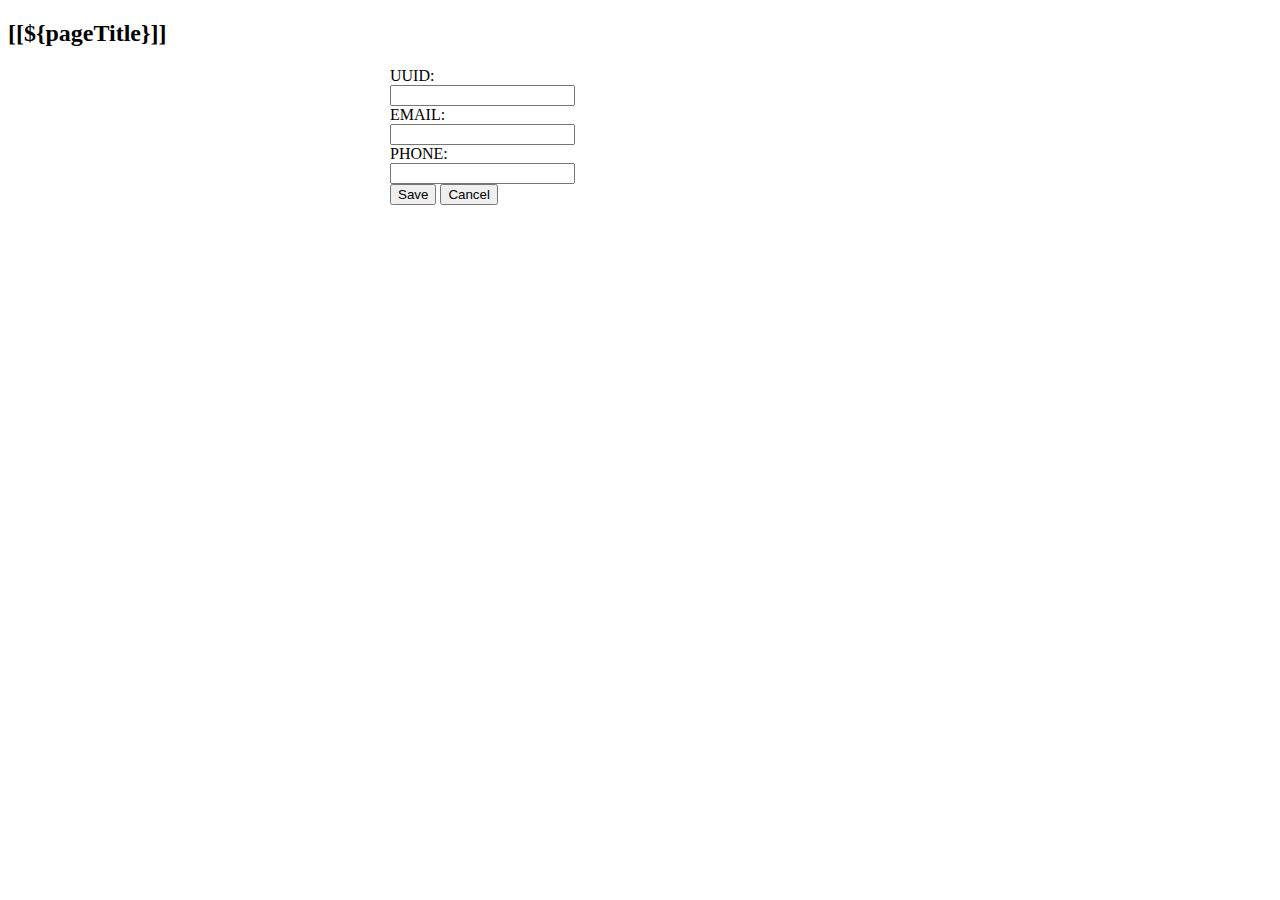
<file: easy-learn-web/easyLearnWeb/src/main/resources/templates/add_form.html>
<!DOCTYPE html>
<html lang="en" xmlns:th="http://thymeleaf.org" >
<head>
    <meta charset="UTF-8">
    <title>[[${pageTitle}]]</title>
    <link rel="stylesheet" type = "text/css" th:href="@{/webjars/bootstrap/css/bootstrap.min.css}"/>
</head>
<body>
<div class="container-fluid ">

  <div class="text-center">
    <h2>[[${pageTitle}]]</h2>
  </div>

  <form th:action = "@{/trainer/save}" method = "post" th:object = "${trainerDTO}" style="max-width: 500px; margin: 0 auto;">
    <input type="hidden" th:field = "*{id}">
    <div class = "border border-secondary rounded p-3">
      <div class = "form-group row">
        <label class = "col-sm-4 col-form-label">
          UUID:
        </label>
        <div class="col-sm-8">
          <input type="text" th:field = "*{uuid}" class="form-control" >
        </div>
      </div>
      <div class = "form-group row">
        <label class = "col-sm-4 col-form-label">
         EMAIL:
        </label>
        <div class="col-sm-8">
          <input type="text" th:field = "*{email}" class="form-control">
        </div>
      </div>
      <div class = "form-group row">
        <label class = "col-sm-4 col-form-label">
          PHONE:
        </label>
        <div class="col-sm-8">
          <input type="text" th:field = "*{phone}" class="form-control">
        </div>
      </div>

      <div class="text-center">
        <button type="submit" class="btn btn-primary m-2">Save</button>
        <button type="button" class="btn btn-danger m-2" onclick="cancelForm()">Cancel</button>
      </div>

    </div>
  </form>
</div>
<script type="text/javascript">
  function cancelForm() {
    window.location = "[[@{/trainer}]]";
  }
</script>
</body>
</html>
</file>
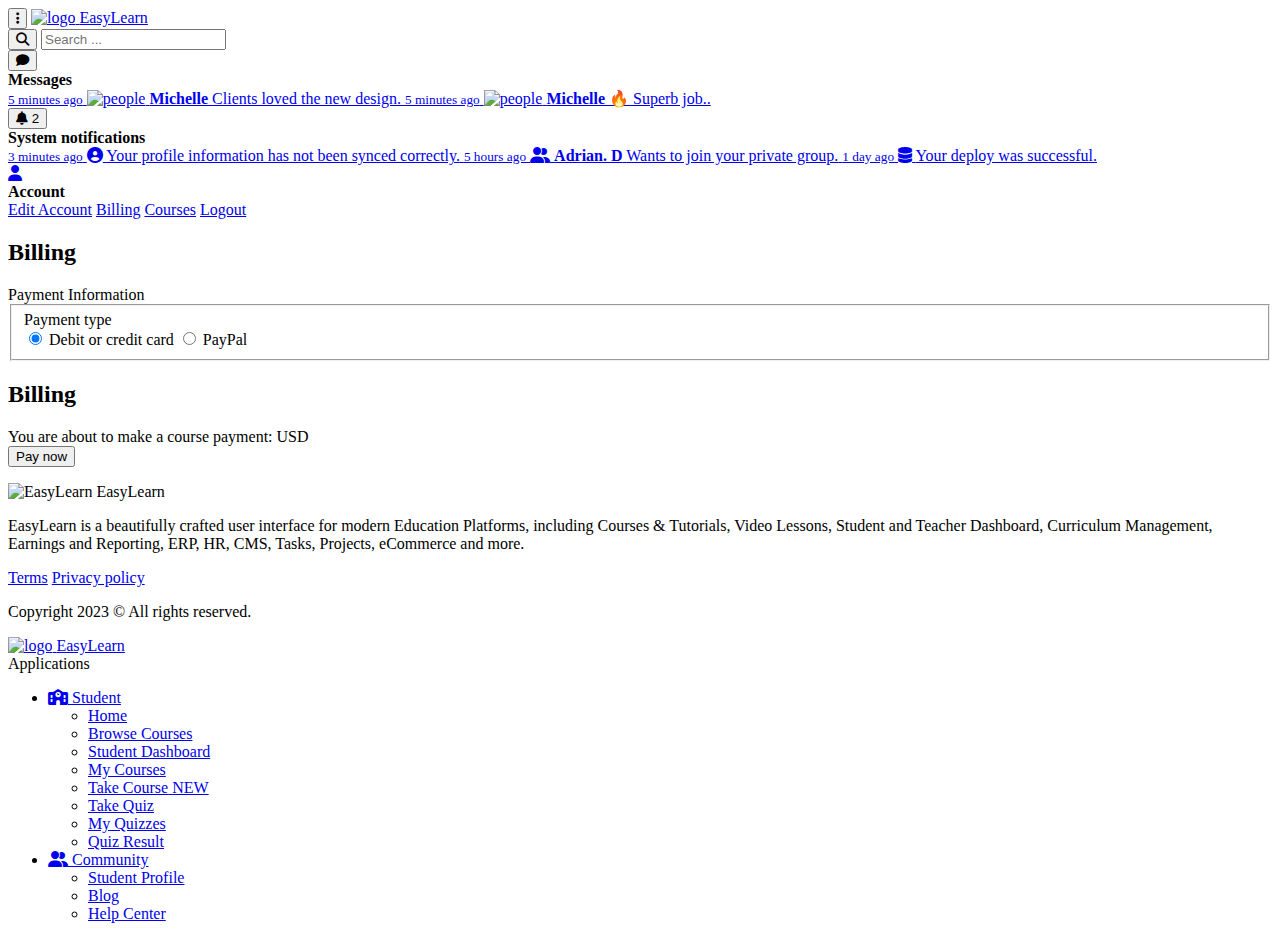
<file: easy-learn-web/easyLearnWeb/src/main/resources/templates/billing-payment.html>
<!DOCTYPE html>
<html lang="en"
      dir="ltr" xmlns:th="http://www.thymeleaf.org">
<head>
        <meta charset="utf-8">
        <meta http-equiv="X-UA-Compatible"
              content="IE=edge">
        <meta name="viewport"
              content="width=device-width, initial-scale=1, shrink-to-fit=no">
        <title>Billing</title>

        <!-- Prevent the demo from appearing in search engines -->
        <meta name="robots"
              content="noindex">

        <link href="https://cdnjs.cloudflare.com/ajax/libs/font-awesome/6.5.1/css/all.min.css" rel="stylesheet">

        <link href="https://fonts.googleapis.com/css?family=Lato:400,700%7CRoboto:400,500%7CExo+2:600&amp;display=swap"
              rel="stylesheet">

        <script src="https://js.stripe.com/v3/"></script>

        <script th:inline="javascript">

            /*<![CDATA[*/

            var publicKey = /*[[${publicKey}]]*/ null;
            var amount = /*[[${amount}]]*/ null;
            var email = /*[[${email}]]*/ null;
            var productName = /*[[${productName}]]*/ null;

            /*]]>*/
        </script>

        <!-- Preloader -->
        <link type="text/css"
              th:href="@{/vendor/spinkit.css}"
              rel="stylesheet">

        <!-- Perfect Scrollbar -->
        <link type="text/css"
              th:href="@{/vendor/perfect-scrollbar.css}"
              rel="stylesheet">

        <!-- Material Design Icons -->
        <link type="text/css"
              th:href="@{/css/material-icons.css}"
              rel="stylesheet">

        <!-- Font Awesome Icons -->
        <link type="text/css"
              th:href="@{/css/fontawesome.css}"
              rel="stylesheet">

        <!-- Preloader -->
        <link type="text/css"
              th:href="@{/css/preloader.css}"
              rel="stylesheet">

        <!-- App CSS -->
        <link type="text/css"
              th:href="@{/css/app.css}"
              rel="stylesheet">

        <link rel="stylesheet" th:href="@{/css/checkout.css}" />

    </head>

    <body class="layout-sticky-subnav layout-default ">

        <div class="preloader">
            <div class="sk-chase">
                <div class="sk-chase-dot"></div>
                <div class="sk-chase-dot"></div>
                <div class="sk-chase-dot"></div>
                <div class="sk-chase-dot"></div>
                <div class="sk-chase-dot"></div>
                <div class="sk-chase-dot"></div>
            </div>

            <!-- <div class="sk-bounce">
    <div class="sk-bounce-dot"></div>
    <div class="sk-bounce-dot"></div>
  </div> -->

            <!-- More spinner examples at https://github.com/tobiasahlin/SpinKit/blob/master/examples.html -->
        </div>

        <!-- Header Layout -->
        <div class="mdk-header-layout js-mdk-header-layout">

            <!-- Header -->

            <div id="header"
                 class="mdk-header js-mdk-header mb-0"
                 data-fixed
                 data-effects="">
                <div class="mdk-header__content">

                    <!-- Navbar -->

                    <div class="navbar navbar-expand pr-0 navbar-dark-pickled-bluewood navbar-shadow"
                         id="default-navbar"
                         data-primary>

                        <!-- Navbar Toggler -->

                        <button class="navbar-toggler w-auto mr-16pt d-block rounded-0"
                                type="button"
                                data-toggle="sidebar">
                            <span class="material-icons"><i class="fa-solid fa-ellipsis-vertical"></i></span>
                        </button>

                        <!-- // END Navbar Toggler -->

                        <!-- Navbar Brand -->

                        <a href="index.html"
                           class="navbar-brand mr-16pt">

                            <span class="avatar avatar-sm navbar-brand-icon mr-0 mr-lg-8pt">

                                <span class="avatar-title rounded bg-primary"><img th:src="@{/img/illustration/achievement/128/white.png}"
                                         alt="logo"
                                         class="img-fluid" /></span>

                            </span>

                            <span class="d-none d-lg-block">EasyLearn</span>
                        </a>

                        <!-- // END Navbar Brand -->


                        <!-- Navbar Search -->

                        <form class="search-form navbar-search d-none d-md-flex mr-16pt"
                              action="#">
                            <button class="btn"
                                    type="submit"><i class="material-icons"><i class="fa-solid fa-magnifying-glass"></i></i></button>
                            <input type="text"
                                   class="form-control"
                                   placeholder="Search ...">
                        </form>

                        <!-- // END Navbar Search -->

                        <div class="flex"></div>

                        <!-- Navbar Menu -->

                        <div class="nav navbar-nav flex-nowrap d-flex mr-16pt">

                            <!-- Notifications dropdown -->
                            <div class="nav-item dropdown dropdown-notifications dropdown-xs-down-full"
                                 data-toggle="tooltip"
                                 data-title="Messages"
                                 data-placement="bottom"
                                 data-boundary="window">
                                <button class="nav-link btn-flush dropdown-toggle"
                                        type="button"
                                        data-toggle="dropdown"
                                        data-caret="false">
                                    <i class="material-icons icon-24pt"><i class="fa-solid fa-comment"></i></i>
                                </button>
                                <div class="dropdown-menu dropdown-menu-right">
                                    <div data-perfect-scrollbar
                                         class="position-relative">
                                        <div class="dropdown-header"><strong>Messages</strong></div>
                                        <div class="list-group list-group-flush mb-0">

                                            <a href="javascript:void(0);"
                                               class="list-group-item list-group-item-action unread">
                                                <span class="d-flex align-items-center mb-1">
                                                    <small class="text-black-50">5 minutes ago</small>

                                                    <span class="ml-auto unread-indicator bg-accent"></span>

                                                </span>
                                                <span class="d-flex">
                                                    <span class="avatar avatar-xs mr-2">
                                                        <img th:src="@{/img/people/110/woman-5.jpg}"
                                                             alt="people"
                                                             class="avatar-img rounded-circle">
                                                    </span>
                                                    <span class="flex d-flex flex-column">
                                                        <strong class="text-black-100">Michelle</strong>
                                                        <span class="text-black-70">Clients loved the new design.</span>
                                                    </span>
                                                </span>
                                            </a>

                                            <a href="javascript:void(0);"
                                               class="list-group-item list-group-item-action">
                                                <span class="d-flex align-items-center mb-1">
                                                    <small class="text-black-50">5 minutes ago</small>

                                                </span>
                                                <span class="d-flex">
                                                    <span class="avatar avatar-xs mr-2">
                                                        <img th:src="@{/img/people/110/woman-5.jpg}"
                                                             alt="people"
                                                             class="avatar-img rounded-circle">
                                                    </span>
                                                    <span class="flex d-flex flex-column">
                                                        <strong class="text-black-100">Michelle</strong>
                                                        <span class="text-black-70">🔥 Superb job..</span>
                                                    </span>
                                                </span>
                                            </a>

                                        </div>
                                    </div>
                                </div>
                            </div>
                            <!-- // END Notifications dropdown -->

                            <!-- Notifications dropdown -->
                            <div class="nav-item ml-16pt dropdown dropdown-notifications dropdown-xs-down-full"
                                 data-toggle="tooltip"
                                 data-title="Notifications"
                                 data-placement="bottom"
                                 data-boundary="window">
                                <button class="nav-link btn-flush dropdown-toggle"
                                        type="button"
                                        data-toggle="dropdown"
                                        data-caret="false">
                                    <i class="material-icons"><i class="fa-solid fa-bell"></i></i>
                                    <span class="badge badge-notifications badge-accent">2</span>
                                </button>
                                <div class="dropdown-menu dropdown-menu-right">
                                    <div data-perfect-scrollbar
                                         class="position-relative">
                                        <div class="dropdown-header"><strong>System notifications</strong></div>
                                        <div class="list-group list-group-flush mb-0">

                                            <a href="javascript:void(0);"
                                               class="list-group-item list-group-item-action unread">
                                                <span class="d-flex align-items-center mb-1">
                                                    <small class="text-black-50">3 minutes ago</small>

                                                    <span class="ml-auto unread-indicator bg-accent"></span>

                                                </span>
                                                <span class="d-flex">
                                                    <span class="avatar avatar-xs mr-2">
                                                        <span class="avatar-title rounded-circle bg-light">
                                                            <i class="material-icons font-size-16pt text-accent"><i class="fa-solid fa-circle-user"></i></i>
                                                        </span>
                                                    </span>
                                                    <span class="flex d-flex flex-column">

                                                        <span class="text-black-70">Your profile information has not been synced correctly.</span>
                                                    </span>
                                                </span>
                                            </a>

                                            <a href="javascript:void(0);"
                                               class="list-group-item list-group-item-action">
                                                <span class="d-flex align-items-center mb-1">
                                                    <small class="text-black-50">5 hours ago</small>

                                                </span>
                                                <span class="d-flex">
                                                    <span class="avatar avatar-xs mr-2">
                                                        <span class="avatar-title rounded-circle bg-light">
                                                            <i class="material-icons font-size-16pt text-primary"><i class="fa-solid fa-user-group"></i></i>
                                                        </span>
                                                    </span>
                                                    <span class="flex d-flex flex-column">
                                                        <strong class="text-black-100">Adrian. D</strong>
                                                        <span class="text-black-70">Wants to join your private group.</span>
                                                    </span>
                                                </span>
                                            </a>

                                            <a href="javascript:void(0);"
                                               class="list-group-item list-group-item-action">
                                                <span class="d-flex align-items-center mb-1">
                                                    <small class="text-black-50">1 day ago</small>

                                                </span>
                                                <span class="d-flex">
                                                    <span class="avatar avatar-xs mr-2">
                                                        <span class="avatar-title rounded-circle bg-light">
                                                            <i class="material-icons font-size-16pt text-warning"><i class="fa-solid fa-database"></i></i>
                                                        </span>
                                                    </span>
                                                    <span class="flex d-flex flex-column">

                                                        <span class="text-black-70">Your deploy was successful.</span>
                                                    </span>
                                                </span>
                                            </a>

                                        </div>
                                    </div>
                                </div>
                            </div>
                            <!-- // END Notifications dropdown -->

                            <div class="nav-item dropdown">
                                <a href="#"
                                   class="nav-link d-flex align-items-center dropdown-toggle"
                                   data-toggle="dropdown"
                                   data-caret="false">

                                    <span class="avatar avatar-sm mr-8pt2">

                                        <span class="avatar-title rounded-circle bg-primary"><i class="material-icons"><i class="fa-solid fa-user"></i></i></span>

                                    </span>

                                </a>
                                <div class="dropdown-menu dropdown-menu-right">
                                    <div class="dropdown-header"><strong>Account</strong></div>
                                    <a class="dropdown-item"
                                       href="edit-account.html">Edit Account</a>
                                    <a class="dropdown-item"
                                       href="billing.html">Billing</a>
                                    <a class="dropdown-item"
                                       href="billing-history.html">Courses</a>
                                    <a class="dropdown-item"
                                       href="login.html">Logout</a>
                                </div>
                            </div>
                        </div>

                        <!-- // END Navbar Menu -->

                    </div>

                    <!-- // END Navbar -->

                </div>
            </div>

            <!-- // END Header -->

            <!-- Header Layout Content -->
            <div class="mdk-header-layout__content page-content ">

                <div class="pt-32pt">
                    <div class="container page__container d-flex flex-column flex-md-row align-items-center text-center text-sm-left">
                        <div class="flex d-flex flex-column flex-sm-row align-items-center">

                            <div class="mb-24pt mb-sm-0 mr-sm-24pt">
                                <h2 class="mb-0">Billing</h2>
                            </div>
                        </div>

                    </div>
                </div>

                <div class="page-section container page__container">
                    <div class="page-separator">
                        <div class="page-separator__text">Payment Information</div>
                    </div>
                    <div class="col-lg-8 p-0">
                        <div class="list-group list-group-form">
                            <div class="list-group-item">
                                <fieldset aria-labelledby="label-type"
                                          class="m-0 form-group">
                                    <div class="form-row align-items-center">
                                        <label for="payment_cc"
                                               id="label-type"
                                               class="col-md-3 col-form-label form-label">Payment type</label>
                                        <div role="group"
                                             aria-labelledby="label-type"
                                             class="col-md-9">
                                            <div role="group"
                                                 class="btn-group btn-group-toggle"
                                                 data-toggle="buttons">
                                                <label class="btn btn-outline-secondary active">
                                                    <input type="radio"
                                                           id="payment_cc"
                                                           name="payment_type"
                                                           value="cc"
                                                           checked=""
                                                           aria-checked="true" /> Debit or credit card
                                                </label>
                                                <label class="btn btn-outline-secondary">
                                                    <input type="radio"
                                                           id="payment_pp"
                                                           name="payment_type"
                                                           value="pp"
                                                           aria-checked="true" /> PayPal
                                                </label>
                                            </div>
                                        </div>
                                    </div>
                                </fieldset>
                            </div>

                            <!-- Display a payment form -->
                            <form id="payment-form">
                                <h2>Billing</h2>
                                <span>You are about to make a course payment: </span>
                                <span th:text="*{amount}"></span>
                                <span>USD</span>
                                <div id="link-authentication-element">
                                    <!--Stripe.js injects the Link Authentication Element-->
                                </div>
                                <div id="payment-element">
                                    <!--Stripe.js injects the Payment Element-->
                                </div>
                                <button id="submit">
                                    <div class="spinner hidden" id="spinner"></div>
                                    <span id="button-text">Pay now</span>
                                </button>
                                <div id="payment-message" class="hidden"></div>
                            </form>

                        </div>
                    </div>
                </div>

            </div>
            <!-- // END Header Layout Content -->

            <!-- Footer -->

            <div class="bg-white border-top-2 mt-auto">
                <div class="container page__container page-section d-flex flex-column">
                    <p class="text-70 brand mb-24pt">
                        <img class="brand-icon"
                             th:src="@{/img/logo/black-70.png}"
                             width="30"
                             alt="EasyLearn"> EasyLearn
                    </p>
                    <p class="measure-lead-max text-50 small mr-8pt">EasyLearn is a beautifully crafted user interface for modern Education Platforms, including Courses & Tutorials, Video Lessons, Student and Teacher Dashboard, Curriculum Management, Earnings and Reporting, ERP, HR, CMS, Tasks, Projects, eCommerce and more.</p>
                    <p class="mb-8pt d-flex">
                        <a href="#"
                           class="text-70 text-underline mr-8pt small">Terms</a>
                        <a href="#"
                           class="text-70 text-underline small">Privacy policy</a>
                    </p>
                    <p class="text-50 small mt-n1 mb-0">Copyright 2023 &copy; All rights reserved.</p>
                </div>
            </div>

            <!-- // END Footer -->

        </div>
        <!-- // END Header Layout -->

        <!-- Drawer -->

        <div class="mdk-drawer js-mdk-drawer"
             id="default-drawer">
            <div class="mdk-drawer__content">
                <div class="sidebar sidebar-dark-pickled-bluewood sidebar-left"
                     data-perfect-scrollbar>

                    <!-- Sidebar Content -->

                    <a href="index.html"
                       class="sidebar-brand ">
                        <!-- <img class="sidebar-brand-icon" src="../../public/images/illustration/student/128/white.svg" alt="Luma"> -->

                        <span class="avatar avatar-xl sidebar-brand-icon h-auto">

                            <span class="avatar-title rounded bg-primary"><img th:src="@{/img/illustration/achievement/128/white.png}"
                                     class="img-fluid"
                                     alt="logo" /></span>

                        </span>

                        <span>EasyLearn</span>
                    </a>

                    <div class="sidebar-heading">Applications</div>
                    <ul class="sidebar-menu">

                        <li class="sidebar-menu-item">
                            <a class="sidebar-menu-button js-sidebar-collapse"
                               data-toggle="collapse"
                               href="#student_menu">
                                <span class="material-icons sidebar-menu-icon sidebar-menu-icon--left"><i class="fa-solid fa-school"></i></span>
                                Student
<!--                                <span class="ml-auto sidebar-menu-toggle-icon"></span>-->
                            </a>
                            <ul class="sidebar-submenu collapse sm-indent"
                                id="student_menu">

                                <li class="sidebar-menu-item">
                                    <a class="sidebar-menu-button"
                                       href="index.html">

                                        <span class="sidebar-menu-text">Home</span>
                                    </a>
                                </li>
                                <li class="sidebar-menu-item">
                                    <a class="sidebar-menu-button"
                                       href="courses.html">

                                        <span class="sidebar-menu-text">Browse Courses</span>
                                    </a>
                                </li>
                                <li class="sidebar-menu-item">
                                    <a class="sidebar-menu-button"
                                       href="student-dashboard.html">

                                        <span class="sidebar-menu-text">Student Dashboard</span>
                                    </a>
                                </li>
                                <li class="sidebar-menu-item">
                                    <a class="sidebar-menu-button"
                                       href="student-my-courses.html">

                                        <span class="sidebar-menu-text">My Courses</span>
                                    </a>
                                </li>
                                <li class="sidebar-menu-item">
                                    <a class="sidebar-menu-button"
                                       href="student-take-course.html">

                                        <span class="sidebar-menu-text">Take Course</span>
                                        <span class="sidebar-menu-badge badge badge-accent badge-notifications ml-auto">NEW</span>
                                    </a>
                                </li>
                                <li class="sidebar-menu-item">
                                    <a class="sidebar-menu-button"
                                       href="student-take-quiz.html">

                                        <span class="sidebar-menu-text">Take Quiz</span>
                                    </a>
                                </li>
                                <li class="sidebar-menu-item">
                                    <a class="sidebar-menu-button"
                                       href="student-quiz-results.html">

                                        <span class="sidebar-menu-text">My Quizzes</span>
                                    </a>
                                </li>
                                <li class="sidebar-menu-item">
                                    <a class="sidebar-menu-button"
                                       href="student-quiz-result-details.html">

                                        <span class="sidebar-menu-text">Quiz Result</span>
                                    </a>
                                </li>

                            </ul>
                        </li>
                        <li class="sidebar-menu-item">
                            <a class="sidebar-menu-button"
                               data-toggle="collapse"
                               href="#community_menu">
                                <span class="material-icons sidebar-menu-icon sidebar-menu-icon--left"><i class="fa-solid fa-user-group"></i></span>
                                Community
                            </a>
                            <ul class="sidebar-submenu collapse sm-indent"
                                id="community_menu">
                                <li class="sidebar-menu-item">
                                    <a class="sidebar-menu-button"
                                       href="student-profile.html">

                                        <span class="sidebar-menu-text">Student Profile</span>
                                    </a>
                                </li>
                                <li class="sidebar-menu-item">
                                    <a class="sidebar-menu-button"
                                       href="blog.html">

                                        <span class="sidebar-menu-text">Blog</span>
                                    </a>
                                </li>
                                <li class="sidebar-menu-item">
                                    <a class="sidebar-menu-button"
                                       href="help-center.html">
                                        <!--  -->
                                        <span class="sidebar-menu-text">Help Center</span>
                                    </a>
                                </li>
                            </ul>
                        </li>
                    </ul>

                    <!-- // END Sidebar Content -->

                </div>
            </div>
        </div>

        <!-- // END Drawer -->

        <!-- jQuery -->
        <script th:src="@{/vendor/jquery.min.js}"></script>

        <!-- Bootstrap -->
        <script th:src="@{/vendor/popper.min.js}"></script>
        <script th:src="@{/vendor/bootstrap.min.js}"></script>

        <!-- Perfect Scrollbar -->
        <script th:src="@{/vendor/perfect-scrollbar.min.js}"></script>

        <!-- DOM Factory -->
        <script th:src="@{/vendor/dom-factory.js}"></script>

        <!-- MDK -->
        <script th:src="@{/vendor/material-design-kit.js}"></script>

        <!-- App JS -->
        <script th:src="@{/js/app.js}"></script>

        <!-- Preloader -->
        <script th:src="@{/js/preloader.js}"></script>
        <!--Checkout-->
        <script th:src="@{/js/checkout.js}" defer></script>

    </body>
</html>
</file>
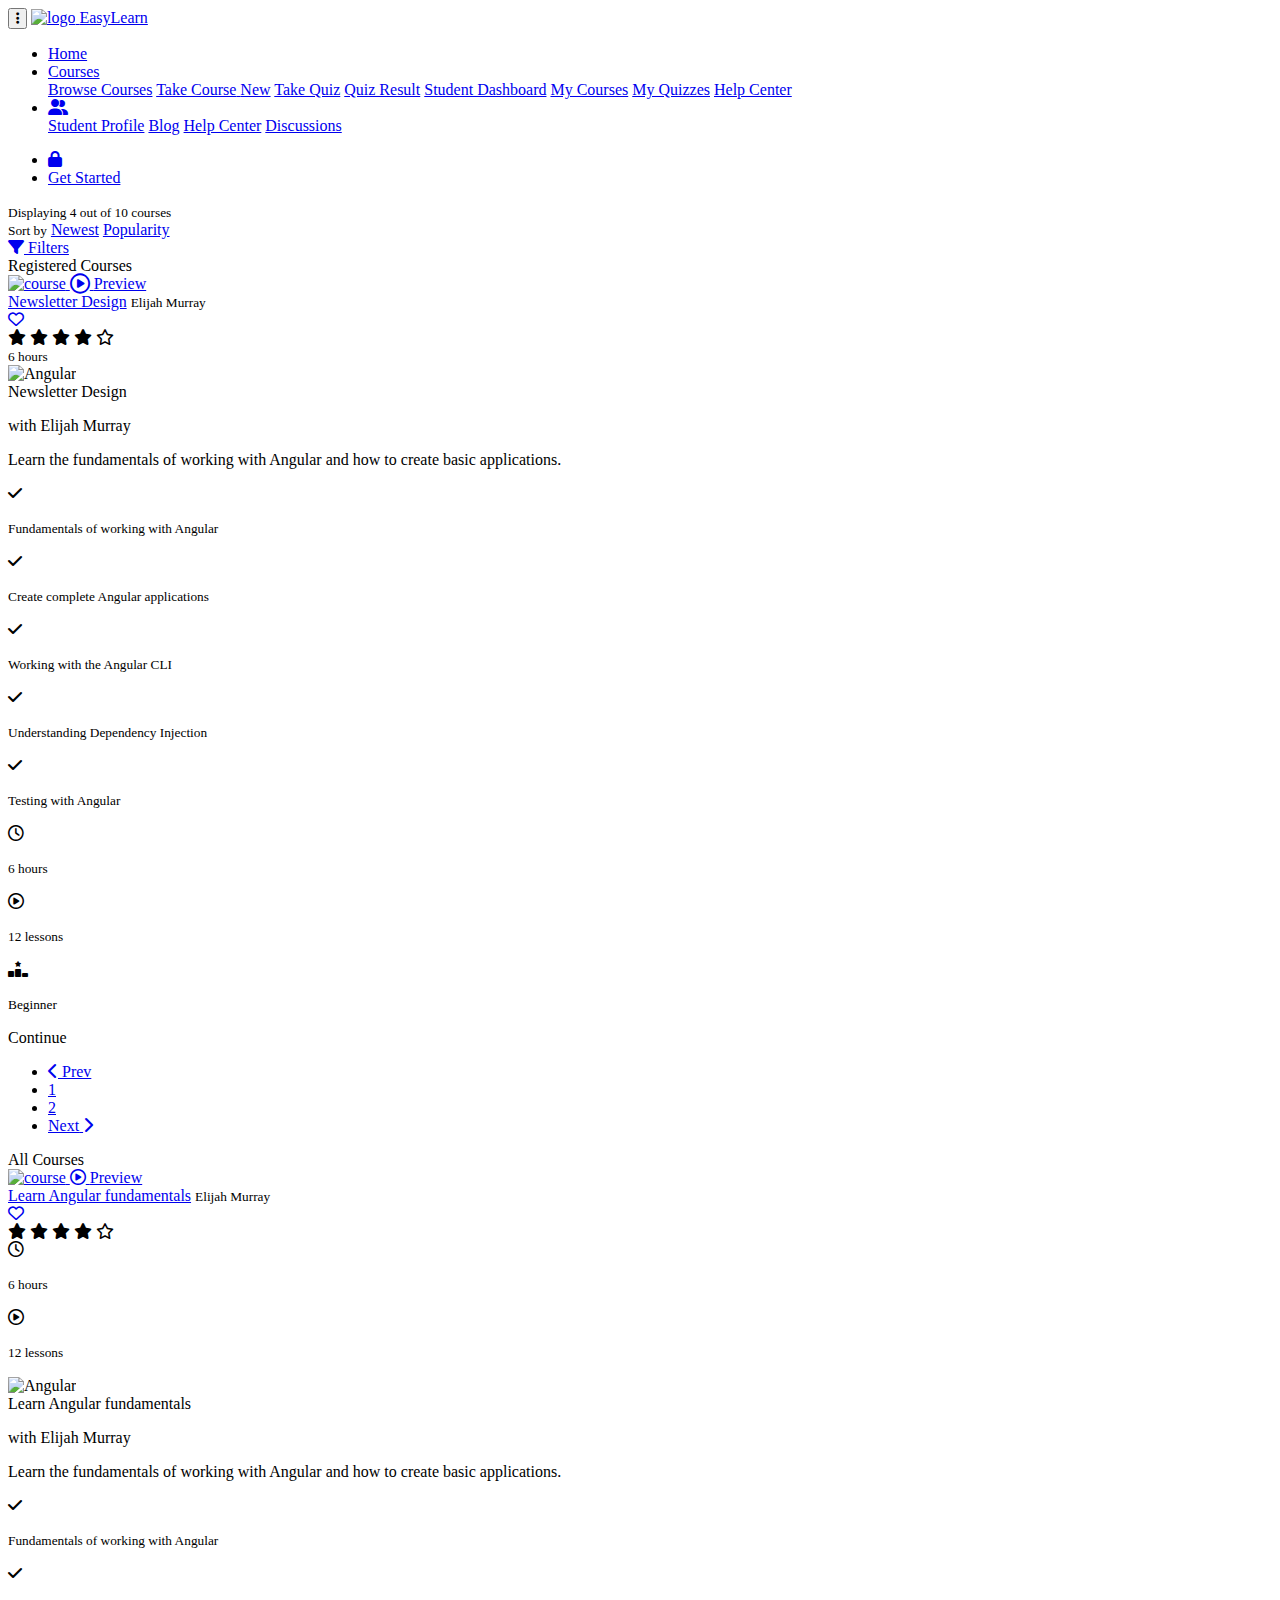
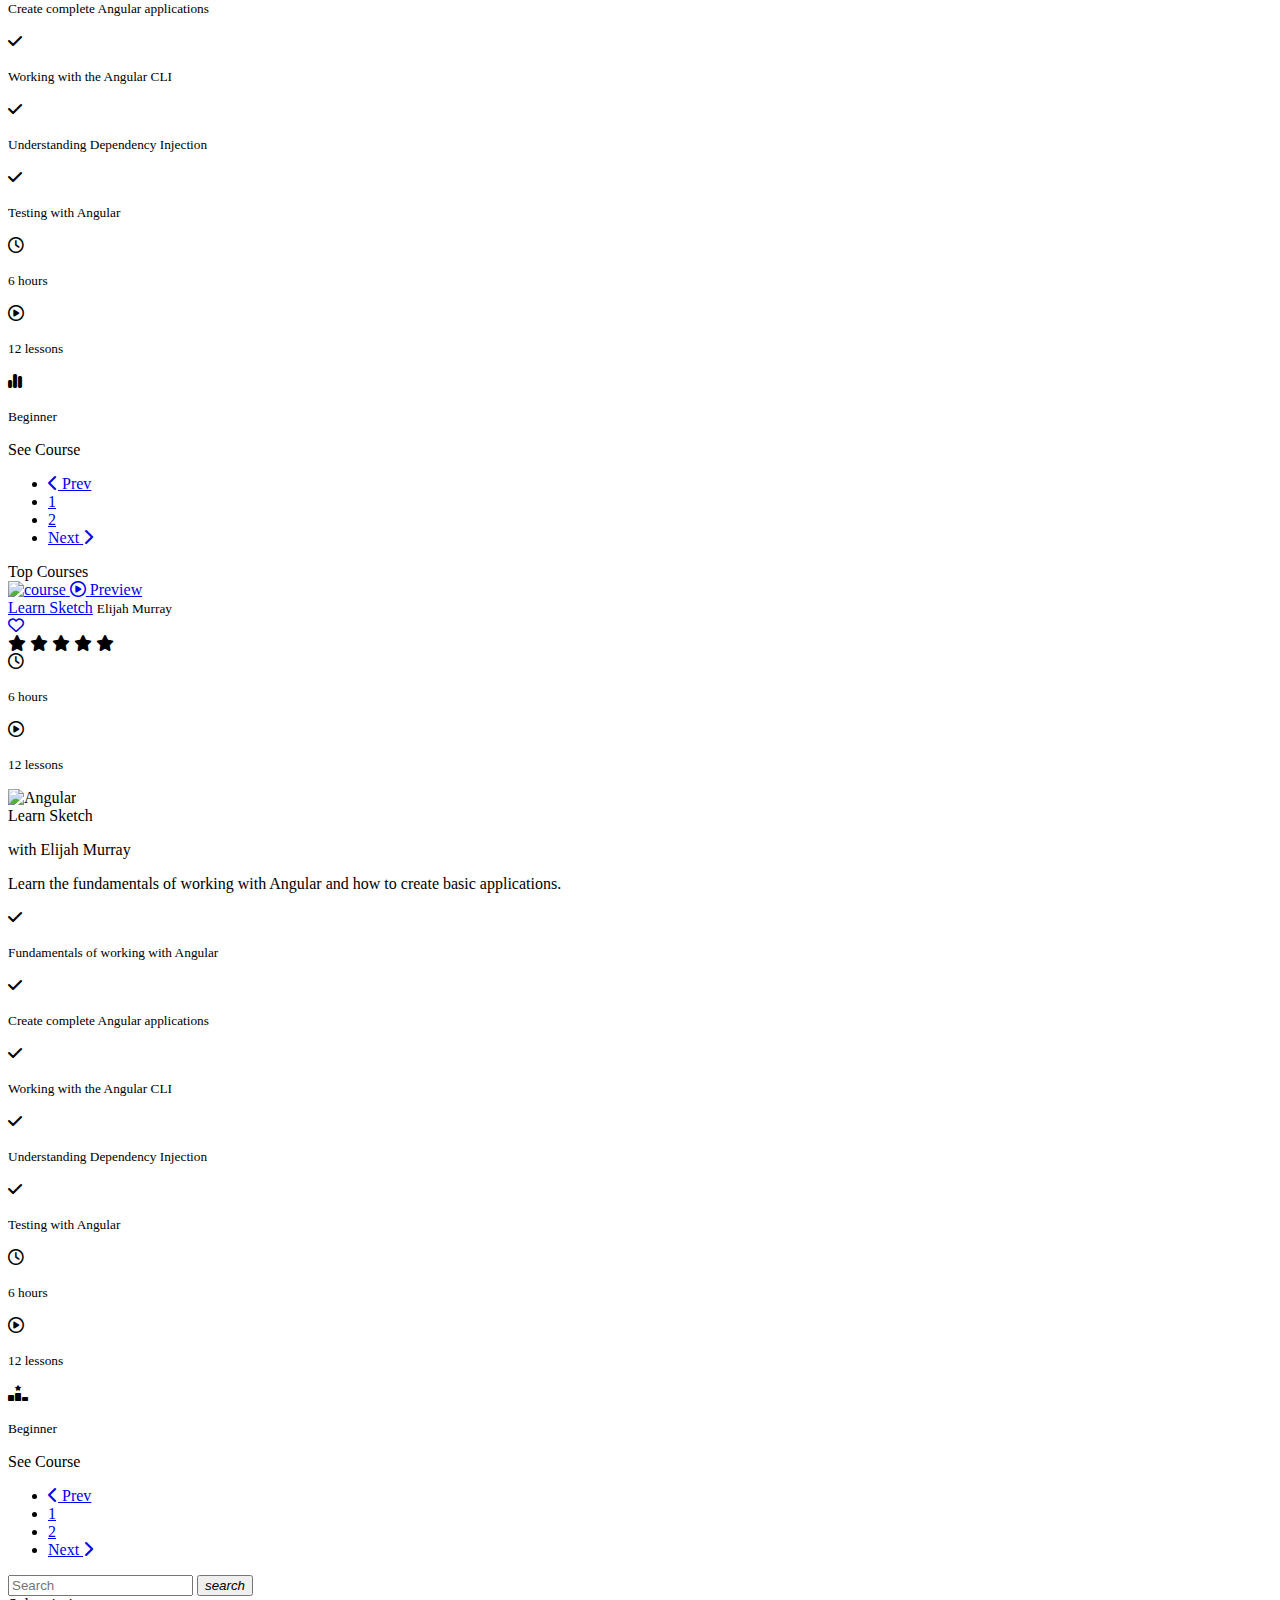
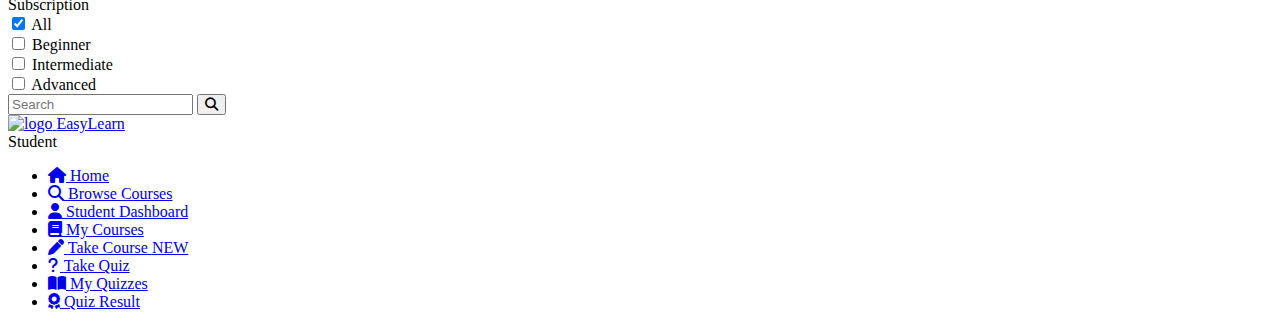
<file: easy-learn-web/easyLearnWeb/src/main/resources/templates/courses.html>
<!DOCTYPE html>
<html lang="en"
      dir="ltr" xmlns:th="http://www.thymeleaf.org">
<head>
    <meta charset="utf-8">
    <meta http-equiv="X-UA-Compatible" content="IE=edge">
    <meta name="viewport" content="width=device-width, initial-scale=1, shrink-to-fit=no">
    <title>Courses</title>

    <!-- Prevent the demo from appearing in search engines -->
    <meta name="robots" content="noindex">


    <link href="https://fonts.googleapis.com/css?family=Lato:400,700%7CRoboto:400,500%7CExo+2:600&amp;display=swap" rel="stylesheet">

    <link href="https://cdnjs.cloudflare.com/ajax/libs/font-awesome/6.5.1/css/all.min.css" rel="stylesheet">

    <!-- Preloader -->
    <link type="text/css" th:href="@{/vendor/spinkit.css}" rel="stylesheet">

    <!-- Perfect Scrollbar -->
    <link type="text/css" th:href="@{/vendor/perfect-scrollbar.css}" rel="stylesheet">

    <!-- Material Design Icons -->
    <link type="text/css" th:href="@{/css/material-icons.css}" rel="stylesheet">

    <!-- Font Awesome Icons -->
    <link type="text/css" th:href="@{/css/fontawesome.css}" rel="stylesheet">

    <!-- Preloader -->
    <link type="text/css" th:href="@{/css/preloader.css}" rel="stylesheet">

    <!-- App CSS -->
    <link type="text/css" th:href="@{/css/app.css}" rel="stylesheet">


    <style type="text/css" id="operaUserStyle"></style></head>

    <body class="layout-sticky-subnav layout-default ">

        <div class="preloader">
            <div class="sk-chase">
                <div class="sk-chase-dot"></div>
                <div class="sk-chase-dot"></div>
                <div class="sk-chase-dot"></div>
                <div class="sk-chase-dot"></div>
                <div class="sk-chase-dot"></div>
                <div class="sk-chase-dot"></div>
            </div>

            <!-- <div class="sk-bounce">
    <div class="sk-bounce-dot"></div>
    <div class="sk-bounce-dot"></div>
  </div> -->

            <!-- More spinner examples at https://github.com/tobiasahlin/SpinKit/blob/master/examples.html -->
        </div>

        <!-- Header Layout -->
        <div class="mdk-header-layout js-mdk-header-layout">

            <!-- Header -->

            <div id="header"
                 class="mdk-header js-mdk-header mb-0"
                 data-fixed
                 data-effects="">
                <div class="mdk-header__content">

                    <div class="navbar navbar-expand navbar-dark-pickled-bluewood navbar-shadow"
                         id="default-navbar"
                         data-primary>

                        <!-- Navbar toggler -->
                        <button class="navbar-toggler w-auto mr-16pt d-block rounded-0"
                                type="button"
                                data-toggle="sidebar">
                            <span class="material-icons"><i class="fa-solid fa-ellipsis-vertical"></i></span>
                        </button>

                        <!-- Navbar Brand -->
                        <a href="index.html"
                           class="navbar-brand mr-16pt">
                            <!-- <img class="navbar-brand-icon" src="../../public/images/logo/white-100@2x.png" width="30" alt="Luma"> -->

                            <span class="avatar avatar-sm navbar-brand-icon mr-0 mr-lg-8pt">

                                <span class="avatar-title rounded bg-primary"><img th:src="@{/img/illustration/achievement/128/white.png}"
                                         alt="logo"
                                         class="img-fluid" /></span>

                            </span>

                            <span class="d-none d-lg-block">EasyLearn</span>
                        </a>

                        <ul class="nav navbar-nav d-none d-sm-flex flex justify-content-start ml-8pt">
                            <li class="nav-item">
                                <a href="index.html"
                                   class="nav-link">Home</a>
                            </li>
                            <li class="nav-item dropdown active">
                                <a href="#"
                                   class="nav-link dropdown-toggle"
                                   data-toggle="dropdown"
                                   data-caret="false">Courses</a>
                                <div class="dropdown-menu">
                                    <a href="courses.html"
                                       class="dropdown-item active">Browse Courses</a>
                                    <a href="student-take-course.html"
                                       class="dropdown-item"><span class="mr-16pt">Take Course</span> <span class="badge badge-notifications badge-accent text-uppercase ml-auto">New</span></a>
                                    <a href="student-take-quiz.html"
                                       class="dropdown-item">Take Quiz</a>
                                    <a href="student-quiz-result-details.html"
                                       class="dropdown-item">Quiz Result</a>
                                    <a href="student-dashboard.html"
                                       class="dropdown-item">Student Dashboard</a>
                                    <a href="student-my-courses.html"
                                       class="dropdown-item">My Courses</a>
                                    <a href="student-quiz-results.html"
                                       class="dropdown-item">My Quizzes</a>
                                    <a href="help-center.html"
                                       class="dropdown-item">Help Center</a>
                                </div>
                            </li>
                            <li class="nav-item dropdown"
                                data-toggle="tooltip"
                                data-title="Community"
                                data-placement="bottom"
                                data-boundary="window">
                                <a href="#"
                                   class="nav-link dropdown-toggle"
                                   data-toggle="dropdown"
                                   data-caret="false">
                                    <i class="fa-solid fa-user-group"></i>
                                </a>
                                <div class="dropdown-menu">
                                    <a href="student-profile.html"
                                       class="dropdown-item">Student Profile</a>
                                    <a href="blog.html"
                                       class="dropdown-item">Blog</a>
                                    <a href="help-center.html"
                                       class="dropdown-item">Help Center</a>
                                    <a href="discussions.html"
                                       class="dropdown-item">Discussions</a>
                                </div>
                            </li>
                        </ul>

                        <ul class="nav navbar-nav ml-auto mr-0">
                            <li class="nav-item">
                                <a href="login.html"
                                   class="nav-link"
                                   data-toggle="tooltip"
                                   data-title="Login"
                                   data-placement="bottom"
                                   data-boundary="window"><i class="fa-solid fa-lock"></i></a>
                            </li>
                            <li class="nav-item">
                                <a href="signup.html"
                                   class="btn btn-outline-white">Get Started</a>
                            </li>
                        </ul>
                    </div>

                </div>
            </div>

            <!-- // END Header -->

            <!-- Header Layout Content -->
            <div class="mdk-header-layout__content page-content ">

                <div data-push
                     data-responsive-width="992px"
                     class="mdk-drawer-layout js-mdk-drawer-layout">
                    <div class="mdk-drawer-layout__content">

                        <div class="page-section">
                            <div class="container page__container">

                                <div class="d-flex flex-column flex-sm-row align-items-sm-center mb-24pt"
                                     style="white-space: nowrap;">
                                    <small class="flex text-muted text-headings text-uppercase mr-3 mb-2 mb-sm-0">Displaying 4 out of 10 courses</small>
                                    <div class="w-auto ml-sm-auto table d-flex align-items-center mb-2 mb-sm-0">
                                        <small class="text-muted text-headings text-uppercase mr-3 d-none d-sm-block">Sort by</small>

                                        <a href="#"
                                           class="sort desc small text-headings text-uppercase">Newest</a>

                                        <a href="#"
                                           class="sort small text-headings text-uppercase ml-2">Popularity</a>

                                    </div>

                                    <a href="#"
                                       data-target="#library-drawer"
                                       data-toggle="sidebar"
                                       class="btn btn-sm btn-white ml-sm-16pt">
                                        <i class="material-icons icon--left"><i class="fa-solid fa-filter"></i></i> Filters
                                    </a>

                                </div>

                                <div class="page-separator">
                                    <div class="page-separator__text">Registered Courses</div>
                                </div>

                                <div class="row card-group-row">

                                    <div th:each="course : ${listCourse}" class="col-md-6 col-lg-4 col-xl-3 card-group-row__col">

                                        <div  class="card card-sm card--elevated p-relative o-hidden overlay overlay--primary-dodger-blue js-overlay mdk-reveal js-mdk-reveal card-group-row__card"
                                             data-overlay-onload-show
                                             data-popover-onload-show
                                             data-force-reveal
                                             data-partial-height="44"
                                             data-toggle="popover"
                                             data-trigger="click">

                                            <a href="student-course.html"
                                               class="js-image"
                                               data-position="">
                                                <img th:src="@{/img/paths/mailchimp_430x168.png}"
                                                     alt="course">
                                                <span class="overlay__content align-items-start justify-content-start">
                                                    <span class="overlay__action card-body d-flex align-items-center">
                                                        <i class="fa-regular fa-circle-play fa-lg"></i>
                                                        <span class="card-title text-white">Preview</span>
                                                    </span>
                                                </span>
                                            </a>

                                            <div class="mdk-reveal__content">
                                                <div class="card-body">
                                                    <div class="d-flex">
                                                        <div class="flex">
                                                            <a class="card-title"
                                                               href="student-course.html">Newsletter Design</a>
                                                            <small class="text-50 font-weight-bold mb-4pt">Elijah Murray</small>
                                                        </div>
                                                        <a href="student-course.html"
                                                           data-toggle="tooltip"
                                                           data-title="Remove Favorite"
                                                           data-placement="top"
                                                           data-boundary="window"
                                                           class="ml-4pt material-icons text-20 card-course__icon-favorite"><i class="fa-regular fa-heart"></i></a>
                                                    </div>
                                                    <div class="d-flex">
                                                        <div class="rating flex">
                                                            <span class="rating__item"><span class="material-icons"><i class="fa-solid fa-star"></i></span></span>
                                                            <span class="rating__item"><span class="material-icons"><i class="fa-solid fa-star"></i></span></span>
                                                            <span class="rating__item"><span class="material-icons"><i class="fa-solid fa-star"></i></span></span>
                                                            <span class="rating__item"><span class="material-icons"><i class="fa-solid fa-star"></i></span></span>
                                                            <span class="rating__item"><span class="material-icons"><i class="fa-regular fa-star"></i></span></span>
                                                        </div>
                                                        <small class="text-50">6 hours</small>
                                                    </div>
                                                </div>
                                            </div>
                                        </div>
                                        <div class="popoverContainer d-none">
                                            <div class="media">
                                                <div class="media-left mr-12pt">
                                                    <img th:src="@{/img/paths/mailchimp_40x40.png}"
                                                         width="40"
                                                         height="40"
                                                         alt="Angular"
                                                         class="rounded">
                                                </div>
                                                <div class="media-body">
                                                    <div class="card-title mb-0">Newsletter Design</div>
                                                    <p class="lh-1 mb-0">
                                                        <span class="text-50 small">with</span>
                                                        <span class="text-50 small font-weight-bold">Elijah Murray</span>
                                                    </p>
                                                </div>
                                            </div>

                                            <p class="my-16pt text-70">Learn the fundamentals of working with Angular and how to create basic applications.</p>

                                            <div class="mb-16pt">
                                                <div class="d-flex align-items-center">
                                                    <span class="material-icons icon-16pt text-50 mr-8pt"><i class="fa-solid fa-check"></i></span>
                                                    <p class="flex text-50 lh-1 mb-0"><small>Fundamentals of working with Angular</small></p>
                                                </div>
                                                <div class="d-flex align-items-center">
                                                    <span class="material-icons icon-16pt text-50 mr-8pt"><i class="fa-solid fa-check"></i></span>
                                                    <p class="flex text-50 lh-1 mb-0"><small>Create complete Angular applications</small></p>
                                                </div>
                                                <div class="d-flex align-items-center">
                                                    <span class="material-icons icon-16pt text-50 mr-8pt"><i class="fa-solid fa-check"></i></span>
                                                    <p class="flex text-50 lh-1 mb-0"><small>Working with the Angular CLI</small></p>
                                                </div>
                                                <div class="d-flex align-items-center">
                                                    <span class="material-icons icon-16pt text-50 mr-8pt"><i class="fa-solid fa-check"></i></span>
                                                    <p class="flex text-50 lh-1 mb-0"><small>Understanding Dependency Injection</small></p>
                                                </div>
                                                <div class="d-flex align-items-center">
                                                    <span class="material-icons icon-16pt text-50 mr-8pt"><i class="fa-solid fa-check"></i></span>
                                                    <p class="flex text-50 lh-1 mb-0"><small>Testing with Angular</small></p>
                                                </div>
                                            </div>

                                            <div class="row align-items-center">
                                                <div class="col-auto">
                                                    <div class="d-flex align-items-center mb-4pt">
                                                        <span class="material-icons icon-16pt text-50 mr-4pt"><i class="fa-regular fa-clock"></i></span>
                                                        <p class="flex text-50 lh-1 mb-0"><small>6 hours</small></p>
                                                    </div>
                                                    <div class="d-flex align-items-center mb-4pt">
                                                        <span class="material-icons icon-16pt text-50 mr-4pt"><i class="fa-regular fa-circle-play"></i></span>
                                                        <p class="flex text-50 lh-1 mb-0"><small>12 lessons</small></p>
                                                    </div>
                                                    <div class="d-flex align-items-center">
                                                        <span class="material-icons icon-16pt text-50 mr-4pt"><i class="fa-solid fa-ranking-star"></i></span>
                                                        <p class="flex text-50 lh-1 mb-0"><small>Beginner</small></p>
                                                    </div>
                                                </div>
                                                <div class="col text-right">
                                                    <a th:href="@{'/student-course/registered/' + ${course.id}}"
                                                       class="btn btn-primary">Continue</a>
                                                </div>
                                            </div>

                                        </div>

                                    </div>

                                </div>

                                <div class="mb-32pt">

                                    <ul class="pagination justify-content-start pagination-xsm m-0">
                                        <li class="page-item disabled">
                                            <a class="page-link"
                                               href="#"
                                               aria-label="Previous">
                                                <span aria-hidden="true"
                                                      class="material-icons"><i class="fa-solid fa-chevron-left"></i></span>
                                                <span>Prev</span>
                                            </a>
                                        </li>
                                        <li class="page-item">
                                            <a class="page-link"
                                               href="#"
                                               aria-label="Page 1">
                                                <span>1</span>
                                            </a>
                                        </li>
                                        <li class="page-item">
                                            <a class="page-link"
                                               href="#"
                                               aria-label="Page 2">
                                                <span>2</span>
                                            </a>
                                        </li>
                                        <li class="page-item">
                                            <a class="page-link"
                                               href="#"
                                               aria-label="Next">
                                                <span>Next</span>
                                                <span aria-hidden="true"
                                                      class="material-icons"><i class="fa-solid fa-chevron-right"></i></span>
                                            </a>
                                        </li>
                                    </ul>

                                </div>

                                <div class="page-separator">
                                    <div class="page-separator__text">All Courses</div>
                                </div>

                                <div class="row card-group-row">

                                    <div th:each="course : ${listCourse}" class="col-md-6 col-lg-4 col-xl-3 card-group-row__col">

                                        <div class="card card-sm card--elevated p-relative o-hidden overlay overlay--primary-dodger-blue js-overlay card-group-row__card"
                                             data-toggle="popover"
                                             data-trigger="click">

                                            <a href="student-course.html"
                                               class="card-img-top js-image"
                                               data-position=""
                                               data-height="140">
                                                <img th:src="@{/img/paths/angular_430x168.png}"
                                                     alt="course">
                                                <span class="overlay__content">
                                                    <span class="overlay__action d-flex flex-column text-center">
                                                        <i class="material-icons icon-32pt"><i class="fa-regular fa-circle-play"></i></i>
                                                        <span class="card-title text-white">Preview</span>
                                                    </span>
                                                </span>
                                            </a>

                                            <div class="card-body flex">
                                                <div class="d-flex">
                                                    <div class="flex">
                                                        <a class="card-title"
                                                           href="student-course.html">Learn Angular fundamentals</a>
                                                        <small class="text-50 font-weight-bold mb-4pt">Elijah Murray</small>
                                                    </div>
                                                    <a href="student-course.html"
                                                       data-toggle="tooltip"
                                                       data-title="Add Favorite"
                                                       data-placement="top"
                                                       data-boundary="window"
                                                       class="ml-4pt material-icons text-20 card-course__icon-favorite"><i class="fa-regular fa-heart"></i></a>
                                                </div>
                                                <div class="d-flex">
                                                    <div class="rating flex">
                                                        <span class="rating__item"><span class="material-icons"><i class="fa-solid fa-star"></i></span></span>
                                                        <span class="rating__item"><span class="material-icons"><i class="fa-solid fa-star"></i></span></span>
                                                        <span class="rating__item"><span class="material-icons"><i class="fa-solid fa-star"></i></span></span>
                                                        <span class="rating__item"><span class="material-icons"><i class="fa-solid fa-star"></i></span></span>
                                                        <span class="rating__item"><span class="material-icons"><i class="fa-regular fa-star"></i></span></span>
                                                    </div>
                                                    <!-- <small class="text-50">6 hours</small> -->
                                                </div>
                                            </div>
                                            <div class="card-footer">
                                                <div class="row justify-content-between">
                                                    <div class="col-auto d-flex align-items-center">
                                                        <span class="material-icons icon-16pt text-50 mr-4pt"><i class="fa-regular fa-clock"></i></span>
                                                        <p class="flex text-50 lh-1 mb-0"><small>6 hours</small></p>
                                                    </div>
                                                    <div class="col-auto d-flex align-items-center">
                                                        <span class="material-icons icon-16pt text-50 mr-4pt"><i class="fa-regular fa-circle-play"></i></span>
                                                        <p class="flex text-50 lh-1 mb-0"><small>12 lessons</small></p>
                                                    </div>
                                                </div>
                                            </div>
                                        </div>
                                        <div class="popoverContainer d-none">
                                            <div class="media">
                                                <div class="media-left mr-12pt">
                                                    <img th:src="@{/img/paths/angular_40x40.png}"
                                                         width="40"
                                                         height="40"
                                                         alt="Angular"
                                                         class="rounded">
                                                </div>
                                                <div class="media-body">
                                                    <div class="card-title mb-0">Learn Angular fundamentals</div>
                                                    <p class="lh-1 mb-0">
                                                        <span class="text-50 small">with</span>
                                                        <span class="text-50 small font-weight-bold">Elijah Murray</span>
                                                    </p>
                                                </div>
                                            </div>

                                            <p class="my-16pt text-70">Learn the fundamentals of working with Angular and how to create basic applications.</p>

                                            <div class="mb-16pt">
                                                <div class="d-flex align-items-center">
                                                    <span class="material-icons icon-16pt text-50 mr-8pt"><i class="fa-solid fa-check"></i></span>
                                                    <p class="flex text-50 lh-1 mb-0"><small>Fundamentals of working with Angular</small></p>
                                                </div>
                                                <div class="d-flex align-items-center">
                                                    <span class="material-icons icon-16pt text-50 mr-8pt"><i class="fa-solid fa-check"></i></span>
                                                    <p class="flex text-50 lh-1 mb-0"><small>Create complete Angular applications</small></p>
                                                </div>
                                                <div class="d-flex align-items-center">
                                                    <span class="material-icons icon-16pt text-50 mr-8pt"><i class="fa-solid fa-check"></i></span>
                                                    <p class="flex text-50 lh-1 mb-0"><small>Working with the Angular CLI</small></p>
                                                </div>
                                                <div class="d-flex align-items-center">
                                                    <span class="material-icons icon-16pt text-50 mr-8pt"><i class="fa-solid fa-check"></i></span>
                                                    <p class="flex text-50 lh-1 mb-0"><small>Understanding Dependency Injection</small></p>
                                                </div>
                                                <div class="d-flex align-items-center">
                                                    <span class="material-icons icon-16pt text-50 mr-8pt"><i class="fa-solid fa-check"></i></span>
                                                    <p class="flex text-50 lh-1 mb-0"><small>Testing with Angular</small></p>
                                                </div>
                                            </div>

                                            <div class="row align-items-center">
                                                <div class="col-auto">
                                                    <div class="d-flex align-items-center mb-4pt">
                                                        <span class="material-icons icon-16pt text-50 mr-4pt"><i class="fa-regular fa-clock"></i></span>
                                                        <p class="flex text-50 lh-1 mb-0"><small>6 hours</small></p>
                                                    </div>
                                                    <div class="d-flex align-items-center mb-4pt">
                                                        <span class="material-icons icon-16pt text-50 mr-4pt"><i class="fa-regular fa-circle-play"></i></span>
                                                        <p class="flex text-50 lh-1 mb-0"><small>12 lessons</small></p>
                                                    </div>
                                                    <div class="d-flex align-items-center">
                                                        <span class="material-icons icon-16pt text-50 mr-4pt"><i class="fa-solid fa-chart-simple"></i></span>
                                                        <p class="flex text-50 lh-1 mb-0"><small>Beginner</small></p>
                                                    </div>
                                                </div>
                                                <div class="col text-right">
                                                    <a th:href="@{'/student-course/' + ${course.id}}"
                                                       class="btn btn-primary">See Course</a>
                                                </div>
                                            </div>

                                        </div>

                                    </div>

                                </div>

                                <div class="mb-32pt">

                                    <ul class="pagination justify-content-start pagination-xsm m-0">
                                        <li class="page-item disabled">
                                            <a class="page-link"
                                               href="#"
                                               aria-label="Previous">
                                                <span aria-hidden="true"
                                                      class="material-icons"><i class="fa-solid fa-chevron-left"></i></span>
                                                <span>Prev</span>
                                            </a>
                                        </li>
                                        <li class="page-item">
                                            <a class="page-link"
                                               href="#"
                                               aria-label="Page 1">
                                                <span>1</span>
                                            </a>
                                        </li>
                                        <li class="page-item">
                                            <a class="page-link"
                                               href="#"
                                               aria-label="Page 2">
                                                <span>2</span>
                                            </a>
                                        </li>
                                        <li class="page-item">
                                            <a class="page-link"
                                               href="#"
                                               aria-label="Next">
                                                <span>Next</span>
                                                <span aria-hidden="true"
                                                      class="material-icons"><i class="fa-solid fa-chevron-right"></i></span>
                                            </a>
                                        </li>
                                    </ul>

                                </div>

                                <div class="page-separator">
                                    <div class="page-separator__text">Top Courses</div>
                                </div>

                                <div class="row card-group-row">

                                    <div th:each="course : ${listCourse}" class="col-md-6 col-lg-4 col-xl-3 card-group-row__col">

                                        <div class="card card-sm card--elevated p-relative o-hidden overlay overlay--primary-dodger-blue js-overlay card-group-row__card"
                                             data-toggle="popover"
                                             data-trigger="click">

                                            <a href="student-course.html"
                                               class="card-img-top js-image"
                                               data-position=""
                                               data-height="140">
                                                <img th:src="@{/img/paths/sketch_430x168.png}"
                                                     alt="course">
                                                <span class="overlay__content">
                                                    <span class="overlay__action d-flex flex-column text-center">
                                                        <i class="material-icons icon-32pt"><i class="fa-regular fa-circle-play"></i></i>
                                                        <span class="card-title text-white">Preview</span>
                                                    </span>
                                                </span>
                                            </a>

                                            <div class="card-body flex">
                                                <div class="d-flex">
                                                    <div class="flex">
                                                        <a class="card-title"
                                                           href="student-course.html">Learn Sketch</a>
                                                        <small class="text-50 font-weight-bold mb-4pt">Elijah Murray</small>
                                                    </div>
                                                    <a href="student-course.html"
                                                       data-toggle="tooltip"
                                                       data-title="Add Favorite"
                                                       data-placement="top"
                                                       data-boundary="window"
                                                       class="ml-4pt material-icons text-20 card-course__icon-favorite"><i class="fa-regular fa-heart"></i></a>
                                                </div>
                                                <div class="d-flex">
                                                    <div class="rating flex">
                                                        <span class="rating__item"><span class="material-icons"><i class="fa-solid fa-star"></i></span></span>
                                                        <span class="rating__item"><span class="material-icons"><i class="fa-solid fa-star"></i></span></span>
                                                        <span class="rating__item"><span class="material-icons"><i class="fa-solid fa-star"></i></span></span>
                                                        <span class="rating__item"><span class="material-icons"><i class="fa-solid fa-star"></i></span></span>
                                                        <span class="rating__item"><span class="material-icons"><i class="fa-solid fa-star"></i></span></span>
                                                    </div>
                                                    <!-- <small class="text-50">6 hours</small> -->
                                                </div>
                                            </div>
                                            <div class="card-footer">
                                                <div class="row justify-content-between">
                                                    <div class="col-auto d-flex align-items-center">
                                                        <span class="material-icons icon-16pt text-50 mr-4pt"><i class="fa-regular fa-clock"></i></span>
                                                        <p class="flex text-50 lh-1 mb-0"><small>6 hours</small></p>
                                                    </div>
                                                    <div class="col-auto d-flex align-items-center">
                                                        <span class="material-icons icon-16pt text-50 mr-4pt"><i class="fa-regular fa-circle-play"></i></span>
                                                        <p class="flex text-50 lh-1 mb-0"><small>12 lessons</small></p>
                                                    </div>
                                                </div>
                                            </div>
                                        </div>
                                        <div class="popoverContainer d-none">
                                            <div class="media">
                                                <div class="media-left mr-12pt">
                                                    <img th:src="@{/img/paths/sketch_40x40.png}"
                                                         width="40"
                                                         height="40"
                                                         alt="Angular"
                                                         class="rounded">
                                                </div>
                                                <div class="media-body">
                                                    <div class="card-title mb-0">Learn Sketch</div>
                                                    <p class="lh-1 mb-0">
                                                        <span class="text-50 small">with</span>
                                                        <span class="text-50 small font-weight-bold">Elijah Murray</span>
                                                    </p>
                                                </div>
                                            </div>

                                            <p class="my-16pt text-70">Learn the fundamentals of working with Angular and how to create basic applications.</p>

                                            <div class="mb-16pt">
                                                <div class="d-flex align-items-center">
                                                    <span class="material-icons icon-16pt text-50 mr-8pt"><i class="fa-solid fa-check"></i></span>
                                                    <p class="flex text-50 lh-1 mb-0"><small>Fundamentals of working with Angular</small></p>
                                                </div>
                                                <div class="d-flex align-items-center">
                                                    <span class="material-icons icon-16pt text-50 mr-8pt"><i class="fa-solid fa-check"></i></span>
                                                    <p class="flex text-50 lh-1 mb-0"><small>Create complete Angular applications</small></p>
                                                </div>
                                                <div class="d-flex align-items-center">
                                                    <span class="material-icons icon-16pt text-50 mr-8pt"><i class="fa-solid fa-check"></i></span>
                                                    <p class="flex text-50 lh-1 mb-0"><small>Working with the Angular CLI</small></p>
                                                </div>
                                                <div class="d-flex align-items-center">
                                                    <span class="material-icons icon-16pt text-50 mr-8pt"><i class="fa-solid fa-check"></i></span>
                                                    <p class="flex text-50 lh-1 mb-0"><small>Understanding Dependency Injection</small></p>
                                                </div>
                                                <div class="d-flex align-items-center">
                                                    <span class="material-icons icon-16pt text-50 mr-8pt"><i class="fa-solid fa-check"></i></span>
                                                    <p class="flex text-50 lh-1 mb-0"><small>Testing with Angular</small></p>
                                                </div>
                                            </div>

                                            <div class="row align-items-center">
                                                <div class="col-auto">
                                                    <div class="d-flex align-items-center mb-4pt">
                                                        <span class="material-icons icon-16pt text-50 mr-4pt"><i class="fa-regular fa-clock"></i></span>
                                                        <p class="flex text-50 lh-1 mb-0"><small>6 hours</small></p>
                                                    </div>
                                                    <div class="d-flex align-items-center mb-4pt">
                                                        <span class="material-icons icon-16pt text-50 mr-4pt"><i class="fa-regular fa-circle-play"></i></span>
                                                        <p class="flex text-50 lh-1 mb-0"><small>12 lessons</small></p>
                                                    </div>
                                                    <div class="d-flex align-items-center">
                                                        <span class="material-icons icon-16pt text-50 mr-4pt"><i class="fa-solid fa-ranking-star"></i></span>
                                                        <p class="flex text-50 lh-1 mb-0"><small>Beginner</small></p>
                                                    </div>
                                                </div>
                                                <div class="col text-right">
                                                    <a th:href="@{'/student-course/' + ${course.id}}"
                                                       class="btn btn-primary">See Course</a>
                                                </div>
                                            </div>

                                        </div>

                                    </div>


                                </div>

                                <ul class="pagination justify-content-start pagination-xsm m-0">
                                    <li class="page-item disabled">
                                        <a class="page-link"
                                           href="#"
                                           aria-label="Previous">
                                            <span aria-hidden="true"
                                                  class="material-icons"><i class="fa-solid fa-chevron-left"></i></span>
                                            <span>Prev</span>
                                        </a>
                                    </li>
                                    <li class="page-item">
                                        <a class="page-link"
                                           href="#"
                                           aria-label="Page 1">
                                            <span>1</span>
                                        </a>
                                    </li>
                                    <li class="page-item">
                                        <a class="page-link"
                                           href="#"
                                           aria-label="Page 2">
                                            <span>2</span>
                                        </a>
                                    </li>
                                    <li class="page-item">
                                        <a class="page-link"
                                           href="#"
                                           aria-label="Next">
                                            <span>Next</span>
                                            <span aria-hidden="true"
                                                  class="material-icons"><i class="fa-solid fa-chevron-right"></i></span>
                                        </a>
                                    </li>
                                </ul>

                            </div>
                        </div>

                    </div>

                    <div class="mdk-drawer js-mdk-drawer "
                         id="library-drawer"
                         data-align="end">
                        <div class="mdk-drawer__content top-navbar">
                            <div class="sidebar sidebar-light sidebar-right py-16pt"
                                 data-perfect-scrollbar
                                 data-perfect-scrollbar-wheel-propagation="true">

                                <div class="d-flex align-items-center mb-24pt  d-lg-none">
                                    <form action="#"
                                          class="search-form search-form--light mx-16pt pr-0 pl-16pt">
                                        <input type="text"
                                               class="form-control pl-0"
                                               placeholder="Search">
                                        <button class="btn"
                                                type="submit"><i class="material-icons">search</i></button>
                                    </form>
                                </div>


                                <div class="sidebar-heading">Subscription</div>
                                <div class="sidebar-block">
                                    <div class="form-group">
                                        <div class="custom-control custom-checkbox">
                                            <input class="custom-control-input"
                                                   type="checkbox"
                                                   value=""
                                                   id="filtersCheck07"
                                                   checked="">
                                            <label class="custom-control-label"
                                                   for="filtersCheck07">All</label>
                                        </div>
                                    </div>
                                    <div class="form-group">
                                        <div class="custom-control custom-checkbox">
                                            <input class="custom-control-input"
                                                   type="checkbox"
                                                   value=""
                                                   id="filtersCheck08">
                                            <label class="custom-control-label"
                                                   for="filtersCheck08">Beginner</label>
                                        </div>
                                    </div>

                                    <div class="form-group">
                                        <div class="custom-control custom-checkbox">
                                            <input class="custom-control-input"
                                                   type="checkbox"
                                                   value=""
                                                   id="filtersCheck09">
                                            <label class="custom-control-label"
                                                   for="filtersCheck09">Intermediate</label>
                                        </div>
                                    </div>
                                    <div class="form-group">
                                        <div class="custom-control custom-checkbox">
                                            <input class="custom-control-input"
                                                   type="checkbox"
                                                   value=""
                                                   id="filtersCheck10">
                                            <label class="custom-control-label"
                                                   for="filtersCheck10">Advanced</label>
                                        </div>
                                    </div>
                                </div>


                                </div>

                            </div>
                        </div>
                    </div>

                </div>

            </div>
            <!-- // END Header Layout Content -->

        </div>
        <!-- // END Header Layout -->

        <!-- Drawer -->

        <div class="mdk-drawer js-mdk-drawer"
             id="default-drawer">
            <div class="mdk-drawer__content">
                <div class="sidebar sidebar-dark-pickled-bluewood sidebar-left"
                     data-perfect-scrollbar>

                    <!-- Sidebar Content -->

                    <div class="d-flex align-items-center navbar-height">
                        <form action="#"
                              class="search-form search-form--black mx-16pt pr-0 pl-16pt">
                            <input type="text"
                                   class="form-control pl-0"
                                   placeholder="Search">
                            <button class="btn"
                                    type="submit"><i class="material-icons"><i class="fa-solid fa-magnifying-glass"></i></i></button>
                        </form>
                    </div>

                    <a href="index.html"
                       class="sidebar-brand ">
                        <!-- <img class="sidebar-brand-icon" src="../../public/images/illustration/student/128/white.svg" alt="Luma"> -->

                        <span class="avatar avatar-xl sidebar-brand-icon h-auto">

                            <span class="avatar-title rounded bg-primary"><img th:src="@{/img/illustration/achievement/128/white.png}"
                                     class="img-fluid"
                                     alt="logo" /></span>

                        </span>

                        <span>EasyLearn</span>
                    </a>

                    <div class="sidebar-heading">Student</div>
                    <ul class="sidebar-menu">

                        <li class="sidebar-menu-item">
                            <a class="sidebar-menu-button"
                               href="index.html">
                                <span class="material-icons sidebar-menu-icon sidebar-menu-icon--left"><i class="fa-solid fa-house"></i></span>
                                <span class="sidebar-menu-text">Home</span>
                            </a>
                        </li>
                        <li class="sidebar-menu-item active">
                            <a class="sidebar-menu-button"
                               href="courses.html">
                                <span class="material-icons sidebar-menu-icon sidebar-menu-icon--left"><i class="fa-solid fa-magnifying-glass"></i></span>
                                <span class="sidebar-menu-text">Browse Courses</span>
                            </a>
                        </li>
                        <li class="sidebar-menu-item">
                            <a class="sidebar-menu-button"
                               href="student-dashboard.html">
                                <span class="material-icons sidebar-menu-icon sidebar-menu-icon--left"><i class="fa-solid fa-user"></i></span>
                                <span class="sidebar-menu-text">Student Dashboard</span>
                            </a>
                        </li>
                        <li class="sidebar-menu-item">
                            <a class="sidebar-menu-button"
                               href="student-my-courses.html">
                                <span class="material-icons sidebar-menu-icon sidebar-menu-icon--left"><i class="fa-solid fa-book"></i></span>
                                <span class="sidebar-menu-text">My Courses</span>
                            </a>
                        </li>

                        <li class="sidebar-menu-item">
                            <a class="sidebar-menu-button"
                               href="student-take-course.html">
                                <span class="material-icons sidebar-menu-icon sidebar-menu-icon--left"><i class="fa-solid fa-pen"></i></span>
                                <span class="sidebar-menu-text">Take Course</span>
                                <span class="sidebar-menu-badge badge badge-accent badge-notifications ml-auto">NEW</span>
                            </a>
                        </li>
                        <li class="sidebar-menu-item">
                            <a class="sidebar-menu-button"
                               href="student-take-quiz.html">
                                <span class="material-icons sidebar-menu-icon sidebar-menu-icon--left"><i class="fa-solid fa-question"></i></span>
                                <span class="sidebar-menu-text">Take Quiz</span>
                            </a>
                        </li>
                        <li class="sidebar-menu-item">
                            <a class="sidebar-menu-button"
                               href="student-quiz-results.html">
                                <span class="material-icons sidebar-menu-icon sidebar-menu-icon--left"><i class="fa-solid fa-book-open"></i></span>
                                <span class="sidebar-menu-text">My Quizzes</span>
                            </a>
                        </li>
                        <li class="sidebar-menu-item">
                            <a class="sidebar-menu-button"
                               href="student-quiz-result-details.html">
                                <span class="material-icons sidebar-menu-icon sidebar-menu-icon--left"><i class="fa-solid fa-award"></i></span>
                                <span class="sidebar-menu-text">Quiz Result</span>
                            </a>
                        </li>

                            </ul>
                        </li>

                            </ul>
                        </li>

                    <!-- // END Sidebar Content -->

                </div>
            </div>
        </div>

        <!-- // END Drawer -->

        <!-- jQuery -->
        <script th:src="@{/vendor/jquery.min.js}"></script>

        <!-- Bootstrap -->
        <script th:src="@{/vendor/popper.min.js}"></script>
        <script th:src="@{/vendor/bootstrap.min.js}"></script>

        <!-- Perfect Scrollbar -->
        <script th:src="@{/vendor/perfect-scrollbar.min.js}"></script>

        <!-- DOM Factory -->
        <script th:src="@{/vendor/dom-factory.js}"></script>

        <!-- MDK -->
        <script th:src="@{/vendor/material-design-kit.js}"></script>

        <!-- App JS -->
        <script th:src="@{/js/app.js}"></script>

        <!-- Preloader -->
        <script th:src="@{/js/preloader.js}"></script>

    </body>
</html>
</file>
